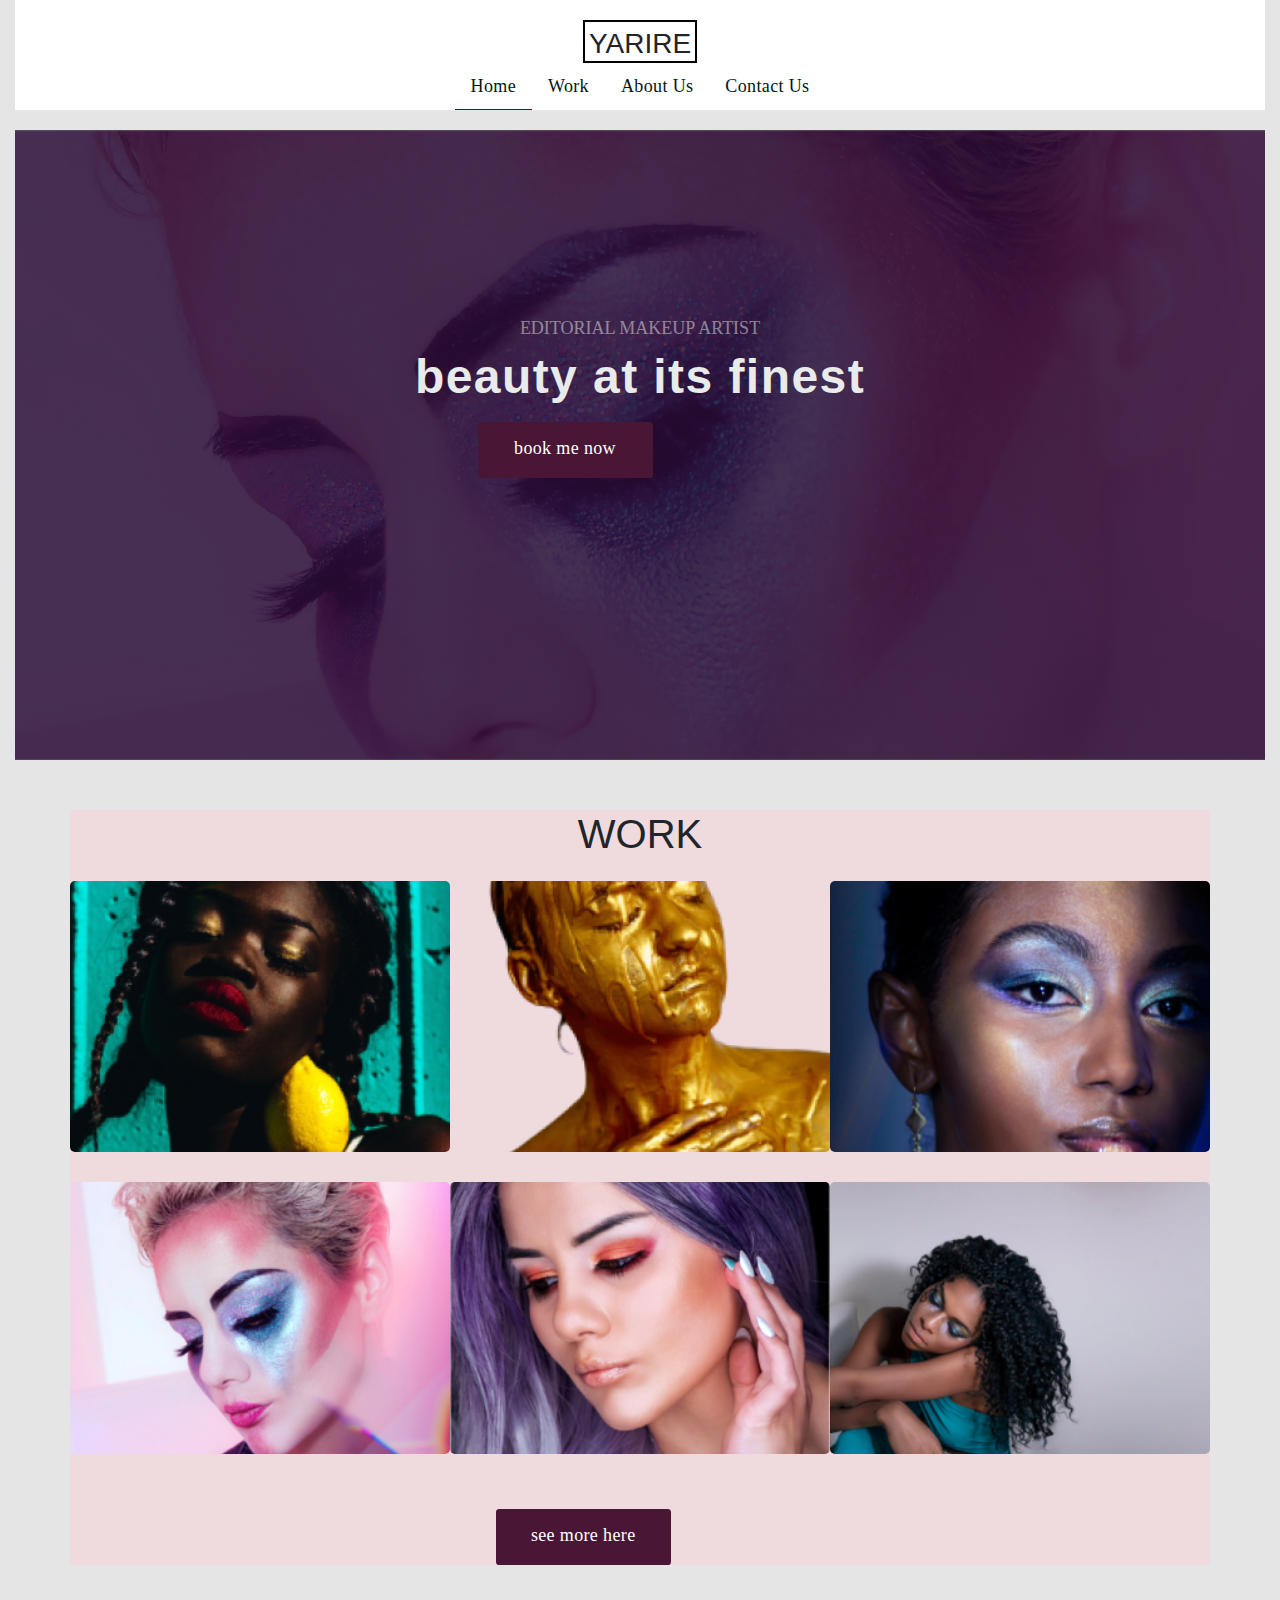
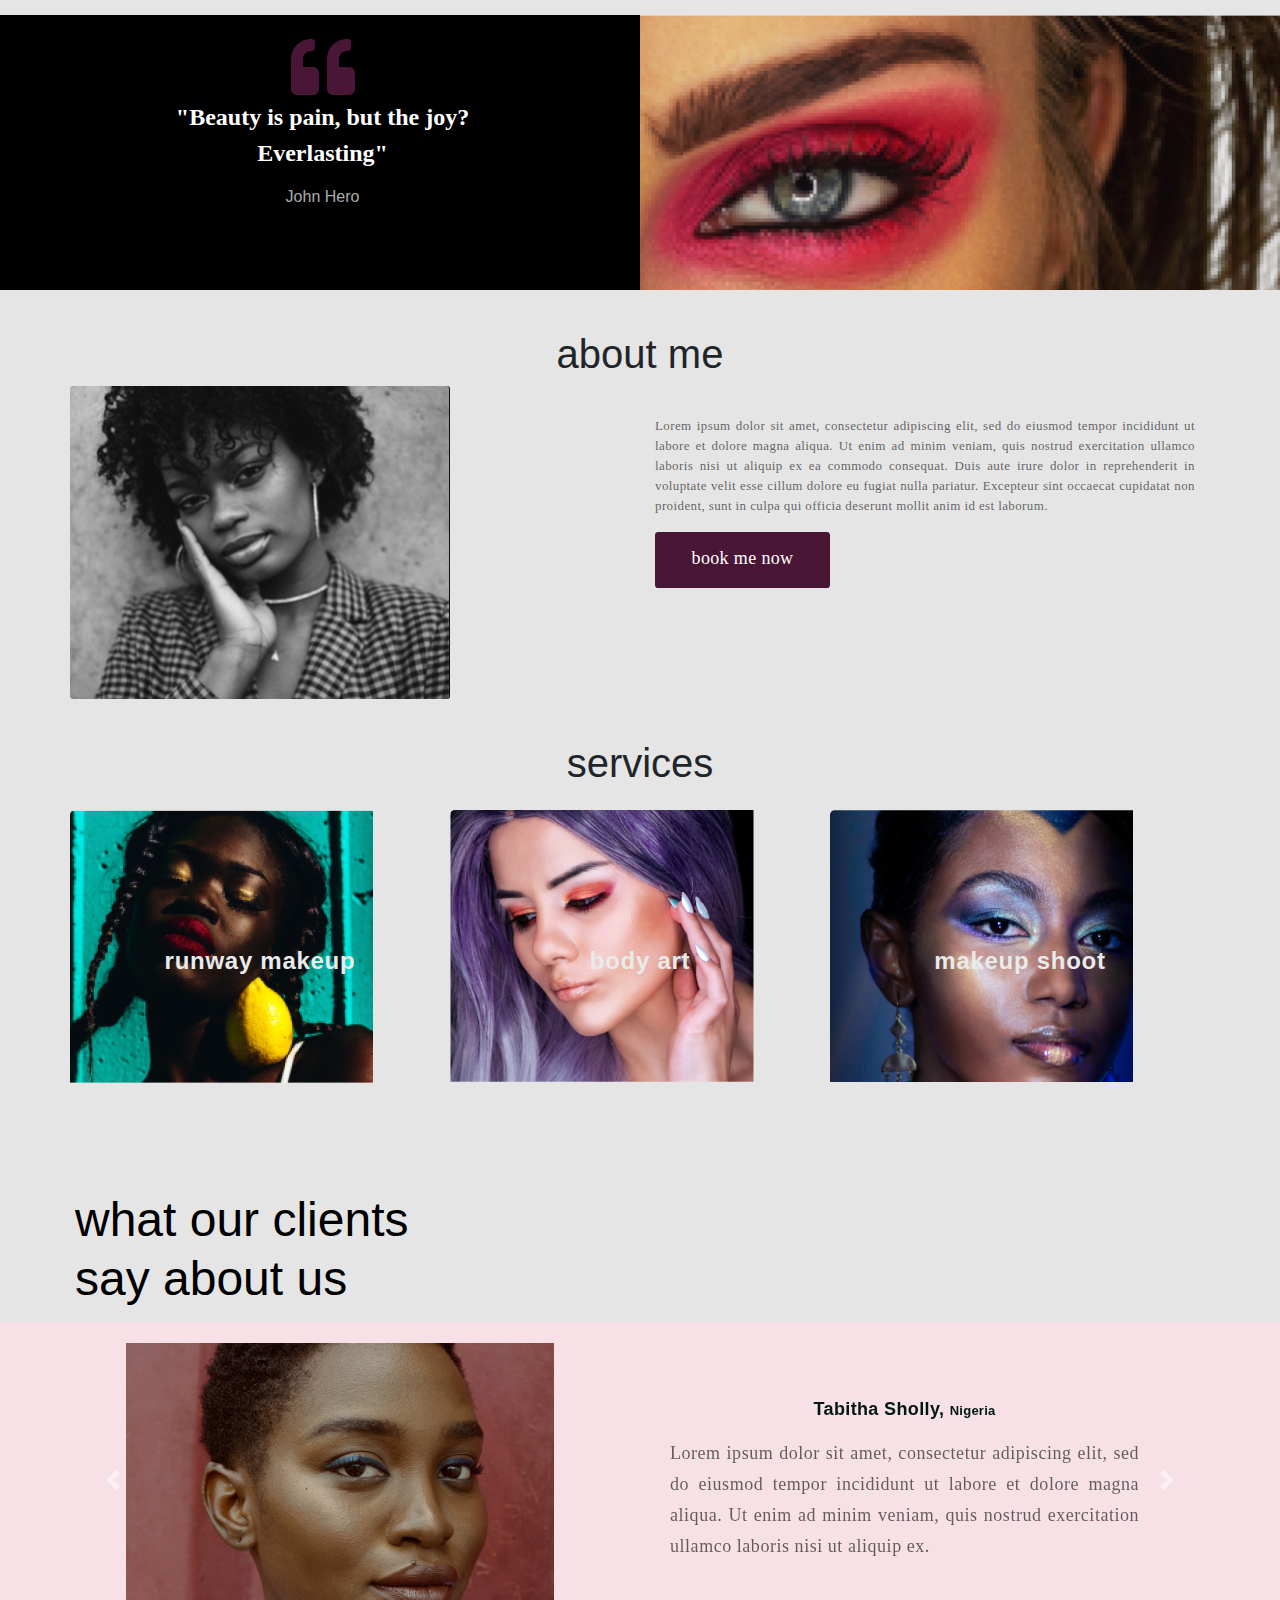
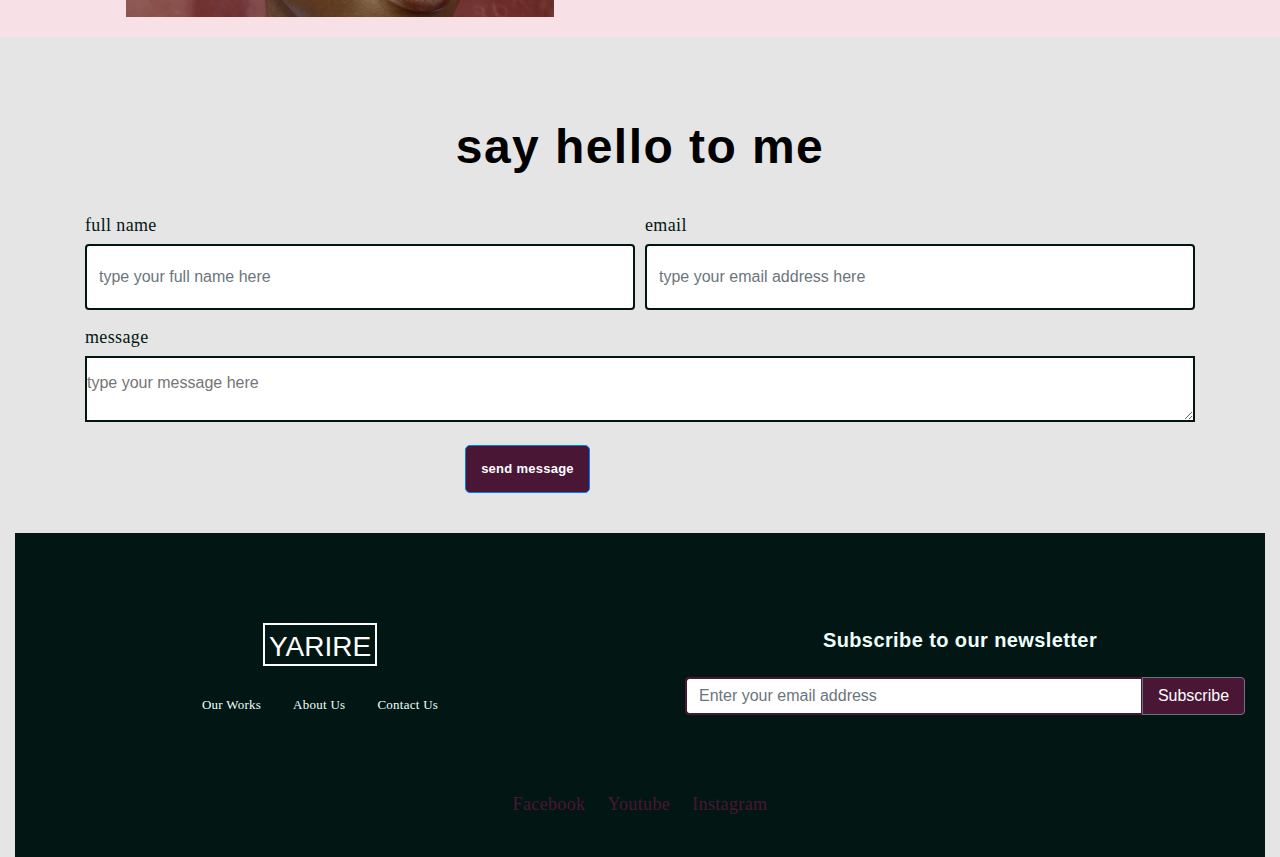
<file: index.html>
<!DOCTYPE html>
<html lang="en">

<head>
    <meta charset="UTF-8" />
    <meta name="viewport" content="width=device-width, initial-scale=1.0" />
    <title>Yarire makeup studio</title>
    <link rel="stylesheet" href="assets/styles/bootstrap-css/bootstrap.min.css" type="text/css" />
    <link rel="stylesheet" href="assets/styles/custom-css/main.css" />
    <!-- <link href="https://fonts.googleapis.com/css2?family=Montserrat:wght@600&display=swap" rel="stylesheet"> -->
    <script src="assets/font-awesome/all.js"></script>
</head>

<body>
    <div class="container-fluid">
        <!-- header -->
        <header class="nav-header">
            <div class="container">
                <div class="row text-center logo">
                    <div class="col-sm-5 col-md-5 col-sm-5"></div>
                    <div class="col-lg-2 col-md-2 col-sm-2">
                        <h3 class="text-center header-title">YARIRE</h3>
                    </div>
                    <div class="col-sm-5 col-md-5 col-sm-5"></div>
                </div>
                <ul class="nav justify-content-center">
                    <li class="nav-item">
                        <a class="nav-link nav-active" href="#">home</a>
                    </li>
                    <li class="nav-item">
                        <a class="nav-link" href="#">work</a>
                    </li>
                    <li class="nav-item">
                        <a class="nav-link" href="#">about us</a>
                    </li>
                    <li class="nav-item">
                        <a class="nav-link" href="#">contact us</a>
                    </li>
                </ul>
            </div>
        </header>
        <!--- ############################# BANNER ########################## -->

        <div class="banner">
            <div class="banner-text">
                <h4 class="text-center">EDITORIAL MAKEUP ARTIST</h4>
                <p class="text-center">beauty at its finest</p>
                <a href="#" type="submit" class="text-center banner-btn">book me now</a>
            </div>
        </div>

        <!-- ############################# work ########################## -->
        <div class="container work">
            <h1 class="text-center">WORK</h1>
            <div class="row work-project">
                <div class="col-lg-4 col-md-4 col-sm-6 project project1"></div>
                <div class="col-lg-4 col-md-4 col-sm-6 project project2"></div>
                <div class="col-lg-4 col-md-4 col-sm-6 project project3"></div>
                <div class="col-lg-4 col-md-4 col-sm-6 project project4"></div>
                <div class="col-lg-4 col-md-4 col-sm-6 project project5"></div>
                <div class="col-lg-4 col-md-4 col-sm-6 project project6"></div>
            </div>
            <a href="#" type="submit" class="text-center flex-center">see more here</a>
        </div>

        <!-- ########advert ############################## -->
        <div class="advert row">
            <div class="col-lg-6 col-md-6 col-sm-6 advert-text text-center hide-mobile">
                <i class="fas fa-quote-left"></i>
                <p>"Beauty is pain, but the joy? <br />Everlasting"</p>
                <h6>John Hero</h6>
            </div>
            <div class="row advert-row">
                <div class="col-lg-4 col-md-4 col-sm-4 advert-text text-center" style="border: 1px solid red;">
                    <i class="fas fa-quote-left"></i>
                    <p>"Beauty is pain, but the joy? <br />Everlasting"</p>
                    <h6>John Hero</h6>
                </div>
            </div>
            <div class="col-lg-6 col-md-6 col-sm-6 advert-img"></div>
        </div>

        <!-- about us -->
        <div class="container about-us">
            <h1 class="text-center">about me</h1>
            <div class="row">
                <div class="col-lg-4 col-md-4 col-sm-12 about-img"></div>
                <div class="col-lg-2 col-md-2"></div>
                <div class="col-lg-6 col-md-6 col-sm-12 text-center about-text">
                    <!-- <h1 class="text-center">About Me</h1> -->
                    <p>
                        Lorem ipsum dolor sit amet, consectetur adipiscing elit, sed do
                        eiusmod tempor incididunt ut labore et dolore magna aliqua. Ut
                        enim ad minim veniam, quis nostrud exercitation ullamco laboris
                        nisi ut aliquip ex ea commodo consequat. Duis aute irure dolor in
                        reprehenderit in voluptate velit esse cillum dolore eu fugiat
                        nulla pariatur. Excepteur sint occaecat cupidatat non proident,
                        sunt in culpa qui officia deserunt mollit anim id est laborum.
                    </p>
                    <a href="#" type="submit" class="banner-btn about-btn">book me now</a>
                </div>
            </div>
        </div>

        <div class="container services">
            <h1 class="text-center">services</h1>
            <div class="row">
                <div class="col-sm-4 col-md-4 col-lg-4 service service1">
                    <p class="text-center">runway makeup</p>
                </div>
                <div class="col-sm-4 col-md-4 col-lg-4 service service2">
                    <p class="text-center">body art</p>
                </div>
                <div class="col-sm-4 col-md-4 col-lg-4 service service3">
                    <p class="text-center">makeup shoot</p>
                </div>
            </div>
        </div>

        <!-- <div class="container-fluid"> -->
        <h1 class="testimonial-title text-left">
            what our clients <br />
            say about us
        </h1>
        <div class="row testimonial row-carousel">
            <div id="carouselExampleCaptions" class="carousel slide" data-ride="carousel">
                <ol class="carousel-indicators">
                    <li data-target="#carouselExampleCaptions" data-slide-to="0" class="active"></li>
                    <li data-target="#carouselExampleCaptions" data-slide-to="1"></li>
                    <li data-target="#carouselExampleCaptions" data-slide-to="2"></li>
                </ol>
                <div class="carousel-inner">
                    <div class="carousel-item active">
                        <div class="row">
                            <div class="col-lg-1 col-md-1"></div>
                            <div class="col-lg-3 col-md-3 col-sm-12 car-img">
                                <img src="./assets/images/testimony.png" class="d-block" alt="" />
                            </div>
                            <div class="col-lg-2 col-md-2"></div>
                            <div class="col-lg-5 col-md-5 col-sm-10 car-text-cont">
                                <h5 class="text-center">Tabitha Sholly, <span>Nigeria</span></h5>
                                <p class="car-text">
                                    Lorem ipsum dolor sit amet, consectetur adipiscing elit, sed
                                    do eiusmod tempor incididunt ut labore et dolore magna
                                    aliqua. Ut enim ad minim veniam, quis nostrud exercitation
                                    ullamco laboris nisi ut aliquip ex.
                                </p>
                            </div>
                            <div class="col-lg-1 col-md-1"></div>
                        </div>
                    </div>
                </div>
                <a class="carousel-control-prev" href="#carouselExampleCaptions" role="button" data-slide="prev">
                    <span class="carousel-control-prev-icon prev" aria-hidden="true"></span>
                </a>
                <a class="carousel-control-next" href="#carouselExampleCaptions" role="button" data-slide="next">
                    <span class="carousel-control-next-icon next" aria-hidden="true"></span>
                </a>
            </div>
        </div>

        <!-- contact -->
        <!-- contact us -->
        <div class="row">
            <div class="container contact-us">

                <h1 class="text-center">say hello to me</h1>
                <form>
                    <div class="form-row">
                        <div class="form-group col-md-6 mb-3">
                            <label for="inputName">full name</label>
                            <input type="text" class="form-control" id="inputName"
                                placeholder="type your full name here">
                        </div>
                        <div class="form-group col-md-6 mb-3">
                            <label for="inputEmail4">email</label>
                            <input type="email" class="form-control" id="inputEmail4"
                                placeholder="type your email address here">
                        </div>
                    </div>
                    <div class="form-group mb-3">
                        <label for="message">message</label>
                        <textarea name="message" id="message" cols="100" rows="1"
                            placeholder="type your message here"></textarea>
                    </div>
                    <div class="row">
                        <div class="col-4 offset-4">
                            <button type="submit" class="btn btn-primary">send message</button>
                        </div>
                    </div>
                </form>

            </div>
        </div>
        <!-- footer -->
        <footer>
            <div class="row footer-row-top" >
                <div class="col-lg-6 col-md-6 col-sm-12 footer-left">
                    <h3 class="text-center header-title footer-title text-white">YARIRE</h3>
                    <div class="row">
                        <ul class="nav justify-content-center footer-left-nav">
                            <li class="nav-item">
                                <a class="nav-link" href="#">our works</a>
                            </li>
                            <li class="nav-item">
                                <a class="nav-link" href="#">about us</a>
                            </li>
                            <li class="nav-item">
                                <a class="nav-link" href="#">contact us</a>
                            </li>

                        </ul>
                    </div>
                </div>
                <!-- <div class="col-lg-4 col-md-4"></div> -->
                <div class="col-lg-6 col-md-6 col-sm-12 footer-right">
                    <h3 class="text-center">Subscribe to our newsletter</h3>
                    <form class="form-group ">
                        <div class="input-group mb-3 msg-form">
                            <input type="email" class="form-control" placeholder="Enter your email address"
                                aria-label="Recipient's username" aria-describedby="button-addon2">
                            <div class="input-group-append">
                                <button class="btn btn-outline-secondary msg-btn" type="button"
                                    id="button-addon2">Subscribe</button>
                            </div>
                        </div>
                    </form>
                </div>
            </div>

            <div class="container text-center footer-bottom">
                <!-- <div class="row"> -->
                <ul class="nav justify-content-center">
                    <li class="nav-item">
                        <a class="nav-link" href="#">facebook</a>
                    </li>
                    <li class="nav-item">
                        <a class="nav-link" href="#">youtube</a>
                    </li>
                    <li class="nav-item">
                        <a class="nav-link" href="#">instagram</a>
                    </li>

                </ul>
                <!-- </div> -->
            </div>

        </footer>
    </div>

    <script src="assets/js/bootstrap-js/jquery.js"></script>
    <script src="assets/js/bootstrap-js/bootstrap.min.js"></script>
    <script src="assets/js/bootstrap-js/popper.js"></script>
</body>

</html>
</file>
<file: assets/styles/custom-css/main.css>
* {
    margin: 0;
    padding: 0;
    box-sizing: border-box !important;
}

body {
    background: #e5e5e5;
    /* overflow-x: hidden!important; */
    width: 100%
}

/* Navigations */
.nav-header {
    background: #fff;
    padding-top: 20px;
}

.header-title {
    border: 2px solid #000;
    max-width: 114px;
    margin: 0 auto;
    padding-top: 5px;
}

.container-fluid ul li a {
    font-family: "Jaldi";
    font-style: normal;
    font-weight: normal;
    font-size: 18px;
    line-height: 30px;
    letter-spacing: 0.02em;
    color: #021713;
    text-transform: capitalize;
}

.nav-active {
    border-bottom: 1px solid #4A1635;
    color: #4A1635;
}


/* banner */
.banner {
    height: 70vh;
    background: linear-gradient(rgba(41, 11, 51, 0.61), rgba(41, 11, 51, 0.61)),
        url('../../images/banner.png')center/cover no-repeat;
}

.banner h4 {
    font-family: "Montserrat";
    font-style: normal;
    font-weight: normal;
    font-size: 14px;
    line-height: 18px;
    color: #E8EBEA;
    opacity: 0.5;
}

.banner-text {
    padding-top: 50%;
}

.banner p {
    font-family: 'Montserrat', sans-serif;
    font-style: normal;
    font-weight: 600;
    font-size: 32px;
    line-height: 39px;
    letter-spacing: 0.03em;
    color: #E8EBEA;
}

.banner-btn,
.work a {
    width: 98px;
    margin: 0 auto;
    height: 38px;
    background: #4A1635;
    border-radius: 3.37277px;
    font-family: 'Montserrat';
    font-style: normal;
    font-weight: normal;
    font-size: 13px;
    line-height: 16px;
    letter-spacing: 0.02em;
    color: #FFFFFF;
    text-decoration: none;
    padding-top: 10px;
    margin-left: 33%;
}

@media screen and (min-width:576px) {
    .banner {
        margin-top: 20px;
    }

    .banner-text {
        padding-top: 15%;
    }

    .banner p {
        font-size: 48px;
        line-height: 59px;
    }

    .banner h4 {
        font-size: 18px;
        line-height: 22px;
    }

    .banner-btn,
    .work a {
        width: 175px;
        margin: 0 auto;
        height: 56px;
        font-style: normal;
        font-weight: normal;
        font-size: 18px;
        line-height: 22px;
        padding-top: 15px;
        margin-left: 37%;
    }
}


/* work */
.work {
    margin: 40px 0;
}

.project {
    width: 133px;
    height: 123.35px;
    transition: transform 2s;
    opacity: 1;
    display: block;
    margin: auto;
    border-radius: 5px;
    background-position: center;
    background-size: cover;
}

.project:hover {
    transform: scale(1.2);
    cursor: pointer;
    opacity: 0.4;
}

.project1 {
    background-image: url("../../images/work-1.png");
    background-repeat: no-repeat;
    margin-top: 15px;
    margin-bottom: 15px;
}

.project2 {
    background-image: url("../../images/work-2.png");
    background-repeat: no-repeat;
    margin-left: 14px;
    margin-top: 15px;
    margin-bottom: 15px;
}

.project3 {
    background-image: url("../../images/work-3.png");
    background-repeat: no-repeat;
    margin-top: 15px;
    margin-bottom: 15px;
}

.project4 {
    background-image: url("../../images/work-4.png");
    background-repeat: no-repeat;
    margin-left: 14px;
    margin-top: 15px;
    margin-bottom: 15px;
}

.project5 {
    background-image: url("../../images/work-5.png");
    background-repeat: no-repeat;
    margin-top: 15px;
    margin-bottom: 15px;
}

.project6 {
    background-image: url("../../images/work-6.png");
    margin-left: 14px;
    margin-top: 15px;
    margin-bottom: 15px;
}

/* work at big screen */
@media screen and (min-width:772px) {
    .work {
        background: rgba(243, 212, 218, 0.68);
        margin: 50px auto;
    }

    .work a {
        margin-top: 40px;
    }

    .project {
        width: 303px;
        height: 271.69px;
        display: block;
        margin: 15px auto;
        padding: 10px
    }

    .project:hover {
        transform: scale(0.85);
    }
}

/* advert */
.advert {
    height: 140px;
    background: url('../../images/work-advert.png')center/cover no-repeat;
}

.advert-text {
    background: #000;
    padding-top: 20px;
    padding-right: 10px;
}

.advert-text p {
    font-family: Open Sans;
    font-style: normal;
    font-weight: bold;
    font-size: 16px;
    line-height: 24px;
    color: #fff;
}

.hide-mobile {
    display: none;
}

.advert-text h6 {
    color: rgba(255, 255, 255, 0.68);
}

.advert-text .fa-quote-left {
    font-family: "Montserrat";
    font-style: normal;
    font-weight: bold;
    font-size: 28px;
    line-height: 36px;
    text-align: center;
    letter-spacing: 0.03em;
    color: #4A1635
}

/* advert at big screen */
@media screen and (min-width:772px) {
    .advert {
        height: 275.3px;
    }

    .advert-row {
        display: none;
    }

    .advert-text p {
        font-size: 24px;
        line-height: 36px;
    }

    .advert-text .fa-quote-left {
        font-size: 64px;
        line-height: 36px;
    }

    .hide-mobile {
        display: block;
    }
}

/* about us */
.about-us {
    margin-top: 40px;
}

.about-img {
    width: 253.05px;
    height: 312.45px;
    background: url("../../images/about-img.png")center/cover no-repeat;
    transition: transform 1s ease-in-out;
    margin: auto;
    border-right: 1.3px solid #021713;
    border-radius: 3px;
}

.about-img:hover {
    transform: scale(0.8);
    cursor: pointer;
}

.about-text p {
    font-family: Open Sans;
    font-style: normal;
    font-weight: normal;
    font-size: 13px;
    line-height: 20px;
    letter-spacing: 0.03em;
    color: rgba(0, 0, 0, 0.6);
    text-align: justify;
    padding-top: 30px
}

* a {
    text-decoration: none !important;
}

@media screen and (min-width:772px) {
    .about-btn {
        margin: auto;
        float: left
    }
}


.services {
    margin-top: 40px;
}

.service {
    width: 286px;
    height: 228.29px;
    display: block;
    margin: 15px auto;
    background-repeat: no-repeat;
    transition: transform 1s ease-in-out;
    border-radius: 5px;
}

.service:hover {
    transform: scale(0.8)
}

.service p {
    font-weight: 600;
    font-size: 18px;
    line-height: 22px;
    color: #E8EBEA;
    padding-top: 40%;
}

.service1 {
    background-image: url("../../images/work-1.png");
}

.service2 {
    background-image: url("../../images/work-5.png");
}

.service3 {
    background-image: url("../../images/work-3.png");
}

@media screen and (min-width:576px) {
    .service {
        width: 300px;
        height: 350px;
        border-radius: 5px
    }

    .service p {
        font-size: 24px;
        letter-spacing: 0.03em;
        /* padding-top: 30%; */
    }

    .service:hover {
        transform: scale(0.8)
    }
}

/* testimonials */
.testimonial-title {
    font-size: 32px;
    line-height: 39px;
    color: #000;
    text-align: left;
    margin: 15px 0 15px 0;
}

.d-block {
    width: 286px;
    height: 192px;
    margin: auto;
    display: block
}

.car-text-cont h5 {
    font-weight: bold;
    font-size: 18px;
    line-height: 22px;
    letter-spacing: 0.02em;
    color: #021713;
    padding-top: 15px;
    ;
}

.car-text-cont h5 span {
    font-size: 13px;
    line-height: 16px;
    letter-spacing: 0.02em;
    color: #021713;
}

.car-text-cont p {
    font-family: "Open Sans";
    font-style: normal;
    font-weight: normal;
    font-size: 13px;
    line-height: 20px;
    text-align: center;
    letter-spacing: 0.03em;
    color: rgba(0, 0, 0, 0.6);
    padding: 10px 15px
}

.row-carousel {
    padding: 20px;
    background: #F7E1E6;
}

@media screen and (min-width:620px) {
    .d-block {
        width: 430px;
        height: 274px;
    }

    .car-text-cont p {
        font-size: 18px;
        line-height: 31px;
        text-align: justify;
    }

    .car-text-cont {
        padding-top: 40px;
    }

    .testimonial-title {
        text-align: left;
        margin: 15px 0 15px 0;
        padding-left: 60px;
        font-size: 48px;
        line-height: 59px;
    }
}

/* #################CONTACT US ############### */
.contact-us {
    margin: 40px auto
}

.contact-us h1 {
    padding-top: 40px;
    padding-bottom: 30px;
    font-weight: 600;
    font-size: 32px;
    line-height: 39px;
    letter-spacing: 0.03em;
    color: #000000;
}

.contact-us label {
    font-family: "Montserrat";
    font-style: normal;
    font-size: 13px;
    line-height: 16px;
    letter-spacing: 0.02em;
    color: #021713;
}

textarea {
    width: 100%
}

textarea::placeholder {
    padding-top: 13px;
}

.contact-us input,
.contact-us textarea {
    border: 2px solid #021713;
    box-sizing: border-box;
    height: 40px;
}

.contact-us form button {
    width: 125px;
    height: 48.26px;
    background: #4A1635;
    border-radius: 5px;
    font-weight: bold;
    font-size: 13px;
    line-height: 16px;
    color: #fff;
    letter-spacing: 0.02em;
}

@media screen and (min-width:600px) {
    .contact-us h1 {
        font-size: 48px;
        line-height: 59px;
    }

    .contact-us label {
        font-size: 18px;
        line-height: 22px;
    }

    .contact-us input,
    .contact-us textarea {
        height: 66px;
    }
}

/* footer */
footer {
    /* height: 417px; */
    background: #021713;
}

.footer-title {
    margin-top: 20px;
    border: 2px solid #fff;
}

.footer-left ul {
    margin: 0 auto;
    padding-top: 20px;
}

.footer-left ul li a {
    font-family: "Jaldi";
    font-style: normal;
    font-weight: normal;
    font-size: 13px;
    line-height: 22px;
    letter-spacing: 0.02em;
    color: #EFFFFC;
}

.footer-right h3 {
    font-style: normal;
    font-weight: 600;
    font-size: 20px;
    line-height: 24px;
    letter-spacing: 0.02em;
    color: #EFFFFC;
    margin-top: 25px;
    margin-bottom: 25px
}

.msg-btn {
    background: #4A1635;
    color: #FFF;
    width: 103.08px;
    margin-right: 20px;
}

.footer-right input {
    border: 2px solid #4A1635;
    width: 150px;
    margin-left: 30px
}

.footer-bottom ul{
    margin-top: 50px;
    padding-bottom: 30px;
}
.footer-bottom ul li {
   margin: 0 -5px 0 -5px
}
.footer-bottom li a {
    color: #4A1635!important;
    font-size: 10px;
    line-height: 13px;
    letter-spacing: 0.02em;
}
@media screen and (min-width:600px){
    .footer-row-top{
        padding-top: 70px;
    }
}
</file>
